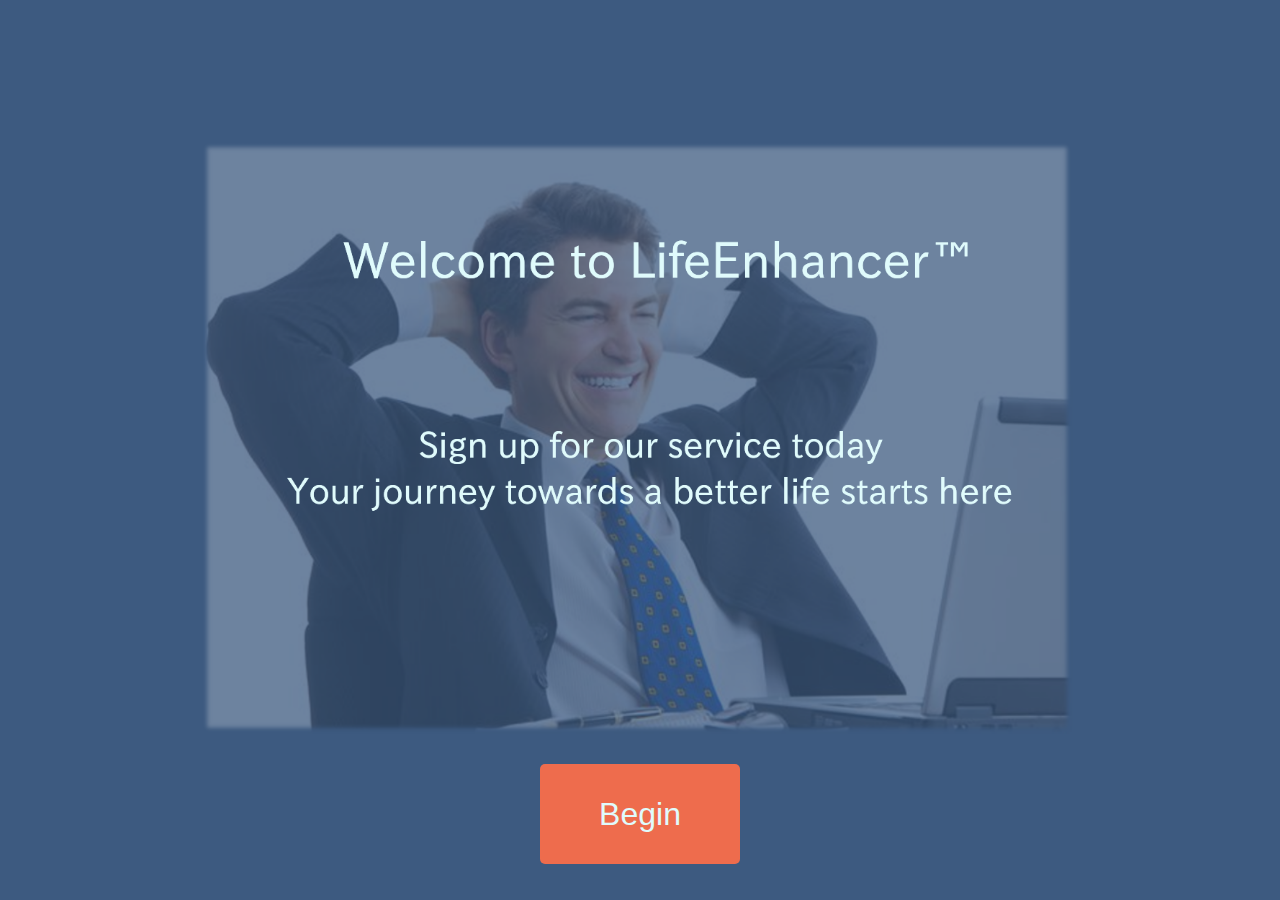
<file: draft2 D-CEIVE/index.html>
<!DOCTYPE html>
<html>
  <head>
    <title>Final Project</title>
    <meta charset="UTF-8">
    <!-- Stylesheet -->
    <link type="text/css" rel="stylesheet" href="style.css">
    <!-- Libraries -->
    <script type="text/javascript" src="libraries/p5.js"></script>
    <script type="text/javascript" src="libraries/p5.dom.js"></script>
    <script type="text/javascript" src="libraries/p5.sound.js"></script>
    <script type="text/javascript" src="libraries/rita.js"></script>
    <script type="text/javascript" src="libraries/jquery.js"></script>
    <!-- Scripts -->
    <script type="text/javascript" src="metadata.js"></script>
    <script type="text/javascript" src="constructors.js"></script>
    <script type="text/javascript" src="sitegen.js"></script>
    <script type="text/javascript" src="pagenav.js"></script>
    <script type="text/javascript" src="inputlogger.js"></script>
    <script type="text/javascript" src="adstorm.js"></script>
    <script type="text/javascript" src="main.js"></script>
  </head>
  <body>
  </body>
</html>
</file>
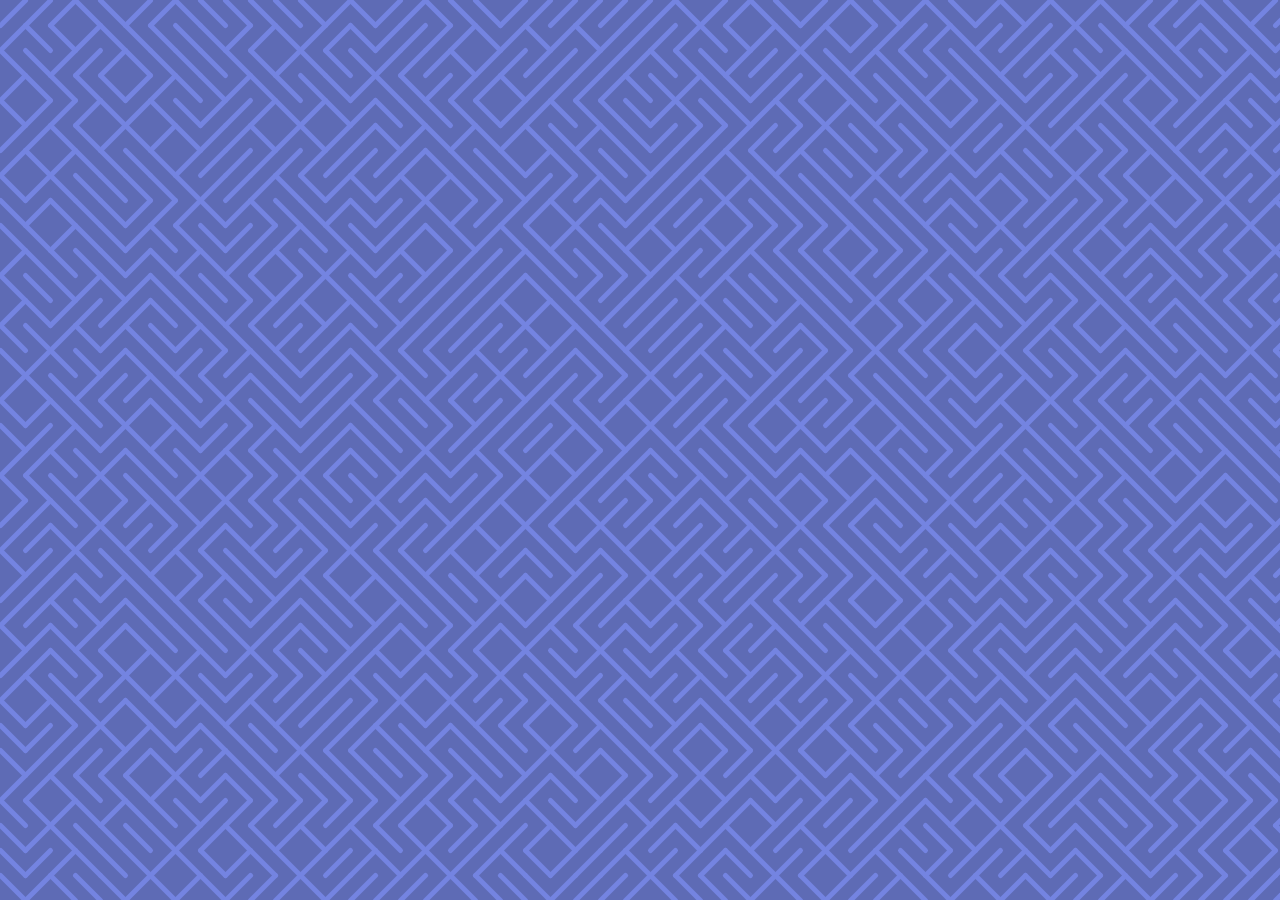
<file: mazegenerator/index.html>
<html>
<head>
  <title> maze generator </title>
  <meta charset="UTF-8">
  <!-- libraries -->
  <script language="javascript" src="libraries/p5.js"></script>
  <!-- sketch source code -->
  <script language="javascript" src="mazegen.js"></script>
  <style> body {padding: 0; margin: 0;} </style>
</head>
</html>
</file>
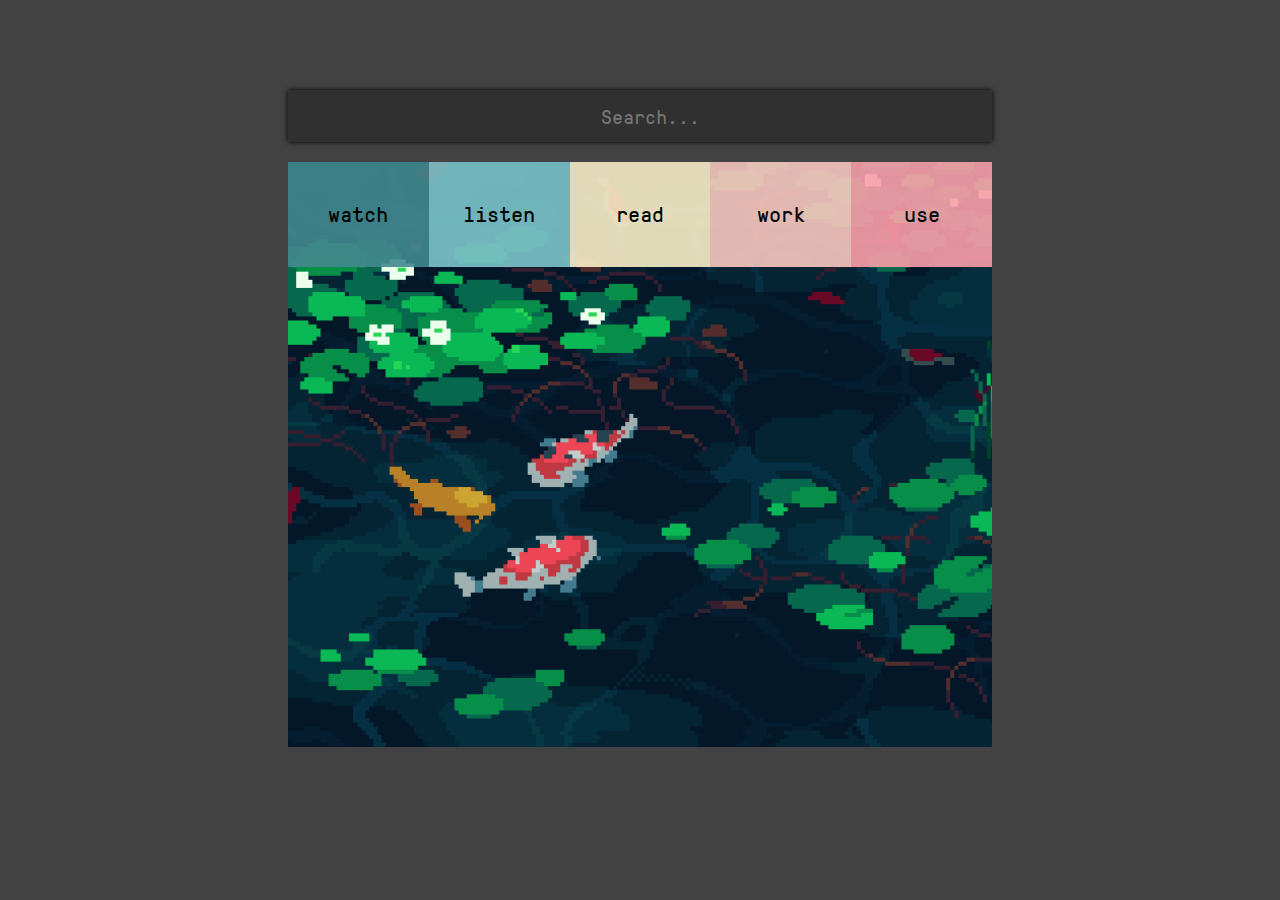
<file: startpage/index.html>
<html>
	<head>
		<title>home</title>
		<link href="style.css" rel="stylesheet" type="text/css">
	</head>
	<body>
		<div class="search">
			<form action="javascript:search()">
				<input id="search" value="" placeholder="Search..." type="input" spellcheck="false" autofocus/>
			</form>
		</div>
		<div class="container">
					<div class="button-1">
						<p>watch</p>
						<div class="menu-1">
							<a href="https://www.youtube.com/">youtube</a><br><br>
							<a href="https://www.netflix.com">netflix</a><br><br>
							<a href="http://www.twitch.tv/">twitch</a><br><br>
							<a href="https://www.dr.dk/tv/live/dr2">dr2</a><br><br>
							<a href="https://www.moodica.com">moodica</a><br><br>
							<a href="#"></a><br><br>
							<a href="#"></a><br><br>
							<a href="#"></a><br><br>
							<a href="#"></a><br><br>
							<a href="#"></a><br><br>
						</div>
					</div>
					<div class="button-2">
						<p>listen</p>
						<div class="menu-2">
							<a href="https://open.spotify.com/browse">spotify</a><br><br>
							<a href="http://www.dr.dk/radio/live/p8jazz/">p8 jazz</a><br><br>
							<a href="http://99percentinvisible.org/">99%invisible</a><br><br>
							<a href="https://mynoise.net/">mynoise</a><br><br>
							<a href="#"></a><br><br>
							<a href="#"></a><br><br>
							<a href="#"></a><br><br>
							<a href="#"></a><br><br>
							<a href="#"></a><br><br>
							<a href="#"></a><br><br>
						</div>
					</div>
					<div class="button-3">
						<p>read</p>
						<div class="menu-3">
							<a href="https://www.mail.google.com">gmail</a><br><br>
							<a href="https://facebook.com">facebook</a><br><br>
							<a href="https://reddit.com">reddit</a><br><br>
							<a href="https://4chan.org">4chan</a><br><br>
							<a href="#"></a><br><br>
							<a href="#"></a><br><br>
							<a href="#"></a><br><br>
							<a href="#"></a><br><br>
							<a href="#"></a><br><br>
							<a href="#"></a><br><br>
						</div>
					</div>
					<div class="button-4">
						<p>work</p>
						<div class="menu-4">
							<a href="https://bb.au.dk">blackboard</a><br><br>
							<a href="https://sbstads.au.dk/sb_STAP/sb/common/velkommen.jsp">stads</a><br><br>
							<a href="https://teamup.com/ksajebyfngphehrvvf">akvariet</a><br><br>
							<a href="https://teamup.com/ksaoksap5dd29vbcdu">lasercutter</a><br><br>
							<a href="https://drive.google.com">drive</a><br><br>
							<a href="https://www.dropbox.com">dropbox</a><br><br>
							<a href="https://github.com"></a>github<br><br>
							<a href="#"></a><br><br>
							<a href="#"></a><br><br>
							<a href="#"></a><br><br>
						</div>
					</div>
					<div class="button-5">
						<p>use</p>
						<div class="menu-5">
							<a href="http://www.rejseplanen.dk/">rejseplanen</a><br><br>
							<a href="http://www.speedtest.net/">speedtest</a><br><br>
							<a href="http://www.wolframalpha.com/">wolfram alpha</a><br><br>
							<a href="http://ordbog.gyldendal.dk/">den røde ordbog</a><br><br>
							<a href="http://www.dictionary.com">dictionary.com</a><br><br>
							<a href="http://platowebdesign.com/timer/">plato timer</a><br><br>
							<a href="https://userstyles.org/">userstyles</a><br><br>
							<a href="https://savetomp3.com/">yt->mp3</a><br><br>
							<a href="https://coolors.co/">coolors</a><br><br>
							<a href="#"></a><br><br>
						</div>
					</div>
		</div>
		<script>
			function search(){
				var query = document.getElementById('search').value;
				window.location = 'https://www.google.com/#q=' + query;
			}
		</script>
	</body>
</html>
</file>
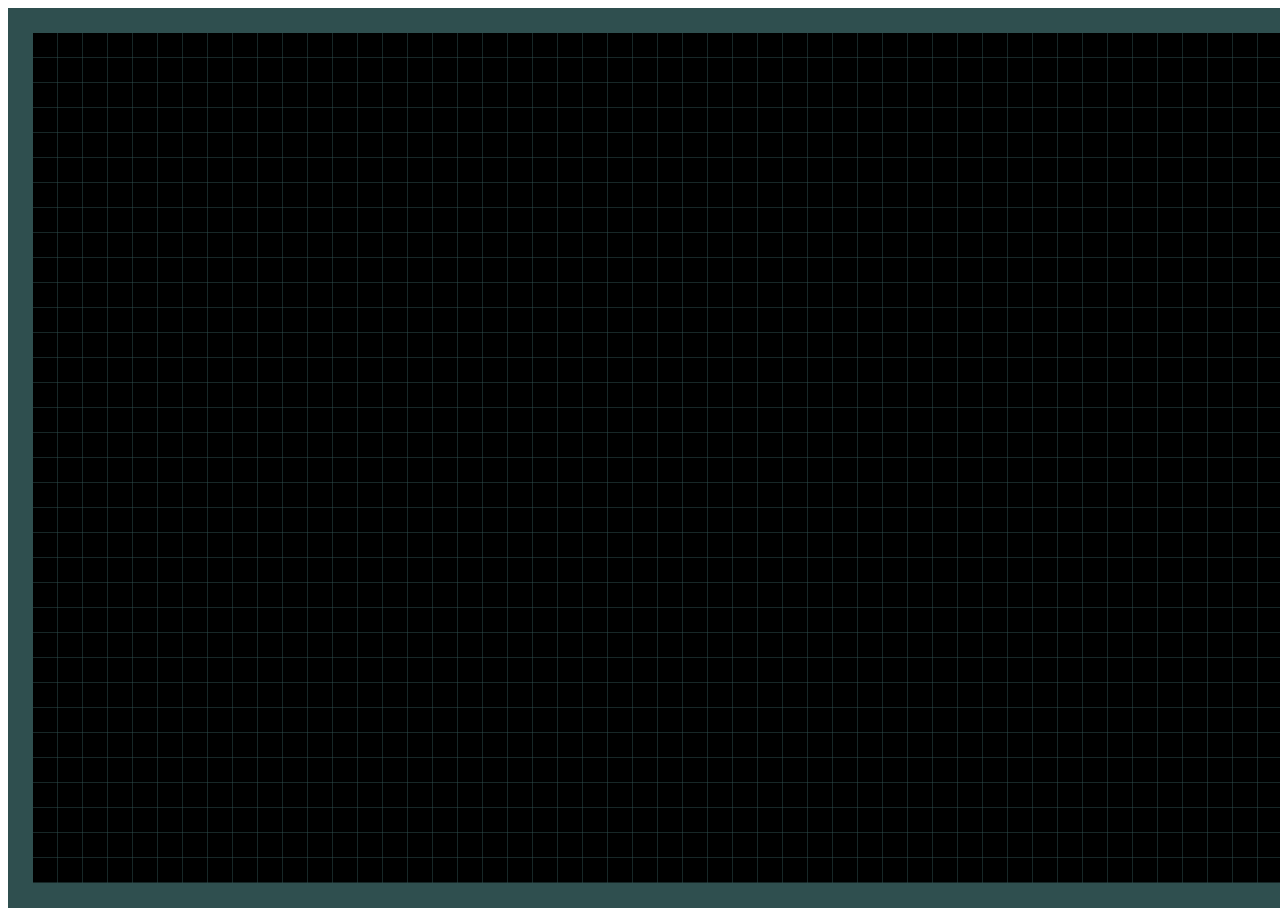
<file: gameoflife_v2/gameoflife.html>
<!DOCTYPE html>
<html>
  <head>
    <title>Conway's Game of Life</title>
    <meta charset="UTF-8">
    <script type="text/javascript" src="libraries/p5.js"></script>
    <script type="text/javascript">

      // Variables!
      var curGrid   = [],
          nextGrid  = [],
          cellWidth = 25;

      function setup() {
        // Basic p5.js setup.
        createCanvas(windowWidth, windowHeight);
        frameRate(15);
        noStroke();

        // Generation of a grid of cells.
        for (x = 0; x < width/cellWidth; x++) {
          curGrid[x] = [];
          for (y = 0; y < height/cellWidth; y++) {
            curGrid[x][y] = 0;
          }
        }

        // Copy of current grid, placeholder for next frame.
        nextGrid = curGrid.slice();

        noLoop();
      }

      function draw() {
        background('DarkSlateGray');

        for (x = 1; x < curGrid.length-1; x++) {
          for (y = 1; y < curGrid[x].length-1; y++) {

            // Make neighbour count and subtract current cell from own count.
            var neighbours = 0;
            neighbours -= curGrid[x][y];

            // Count living neighbours of the current cell.
            for (a = -1; a < 2; a++) {
              for (b = -1; b < 2; b++) {
                neighbours += curGrid[x+a][y+b];
              }
            }

            // R U L E C H E C K
            if      ( curGrid[x][y] && neighbours <  2) { nextGrid[x][y] = 0; } // Extinction.
            else if ( curGrid[x][y] && neighbours >  3) { nextGrid[x][y] = 0; } // Overpopulation.
            else if (!curGrid[x][y] && neighbours == 3) { nextGrid[x][y] = 1; } // Birth.
            else                                        { nextGrid[x][y] = curGrid[x][y]; } // Stasis.

            if (curGrid[x][y]) {
              fill(255, 255, 0);
            } else {
              fill(0);
            }
            rect(x*cellWidth, y*cellWidth, cellWidth-0.5, cellWidth-0.5);

            curGrid = nextGrid;
          }
        }
      }

      function mousePressed() {
        if (curGrid[floor(winMouseX/cellWidth)][floor(winMouseY/cellWidth)]) {
            curGrid[floor(winMouseX/cellWidth)][floor(winMouseY/cellWidth)] = 0;
        } else {
            curGrid[floor(winMouseX/cellWidth)][floor(winMouseY/cellWidth)] = 1;
        }
      }

      function keyPressed() {
        if (keyCode == 32) { redraw(); }
      }
    </script>
  </head>
  <body>
  </body>
</html>
</file>
<file: draft2 D-CEIVE/style.css>
* {
  font-family: Open Sans, Helvetica, sans-serif;
  color: #E0FBFC;
  animation: fadein 1s;
  text-align: center;
}

@keyframes fadein {
  from {opacity: 0}
  to   {opacity: 1}
}

div div {
  text-align: left;
}

body {
  background-color: #3D5A80;
}

img {
  max-width: 90vw;
  max-height: 90vh;
}

button {
  width: 75px;
  height: 25px;
}

button, input {
  border: none;
  border-radius: 5px;
  background-color: #293241;
  transition: opacity .25s;
}

button:hover, input:hover {
  opacity: .8;
}

.button1 {
  background-color: #EE6C4D;
}

.button2 {

}

[type=checkbox] {
  width: 25px;
  height: 25px;
}

[type=text], [type=password] {
  width: 250px;
  height: 25px;
}

#start {
  background-color: #EE6C4D;
  width: 200px;
  height: 100px;
  font-size: 32px;
  left: 35vw;
  top: 55vh;
}
</file>
<file: startpage/style.css>
@font-face {
    font-family: fonty;
    src: url(GT-Pressura-Mono-Regular.ttf);
}
body{
    font-family: fonty;
	background: #424242;
	margin: 0;
}
p{
	line-height: 60px;
	text-align: center;
	color: black;
	font-weight: 500;
	font-size: 2.4vh;
}
a{
	text-decoration: none;
	color: black;
	font-size: 1.8vh;
}
a:hover::before {
    content: '< ';
}

a:hover::after {
content: ' >';
}
.container{
	position: absolute;
	border: 0;
	height: 65%;
	width: 55%;
	margin-left: 22.5%;
	margin-right: 22.5%;
	top: 18%;
	display: flex;
	background: url('fishy.gif');
	background-size: cover;
}
.button-1, .button-2, .button-3, .button-4, .button-5{
	width: 20%;
	height: 18%;
    transition-property: height;
    transition-duration: .6s;
    transition-delay: 0s;
	transition-timing-function: ease-in-out;
	overflow: hidden;
}
.button-1{
	background: #43888F;
	opacity: .9;
}
.button-2{
	background: #7DC4CA;
	opacity: .9;
}
.button-3{
	background: #FAEEC8;
	opacity: .9;
}
.button-4{
	background: #FAC8BF;
	opacity: .9;
}
.button-5{
	background: #FA9EA9;
	opacity: .9;
}

.menu-1, .menu-2, .menu-3, .menu-4, .menu-5{
	position: relative;
	visibility: hidden;
	opacity: 0;
    transition: .3s;
	text-align: center;
}
.button-1:hover, .button-2:hover, .button-3:hover, .button-4:hover, .button-5:hover{
	height: 100%;
}
.button-1:hover p{
	text-decoration: underline;
}
.button-2:hover p{
	text-decoration: underline;
}
.button-3:hover p{
	text-decoration: underline;
}
.button-4:hover p{
	text-decoration: underline;
}
.button-5:hover p{
	text-decoration: underline;
}

.button-1:hover .menu-1{
	visibility: visible;
	opacity: 1;
}
.button-2:hover .menu-2{
	visibility: visible;
	opacity: 1;
}
.button-3:hover .menu-3{
	visibility: visible;
	opacity: 1;
}
.button-4:hover .menu-4{
	visibility: visible;
	opacity: 1;
}
.button-5:hover .menu-5{
	visibility: visible;
	opacity: 1;
}



/*=====Search Bar=====*/
.search{
    position:absolute;
	margin: 0;
	width: 55%;
	height: auto;
    top:10%;
	margin-left: 22.5%;
	margin-right: 22.5%;
}
input {
    width: 100%;
	text-align: center;
    font-size: 18px;
	color: white;
    padding: 12px 20px 12px 40px;
    -webkit-transition: width 0.4s ease-in-out;
    transition: width 0.4s ease-in-out;
	background: #303030;
	transition: .2s;
	border: none;
    font-family: fonty;
}
input:focus{
    outline-width: 0;
	box-shadow: 0px 0px 5px black;
    font-size: 20px;
}
</file>
